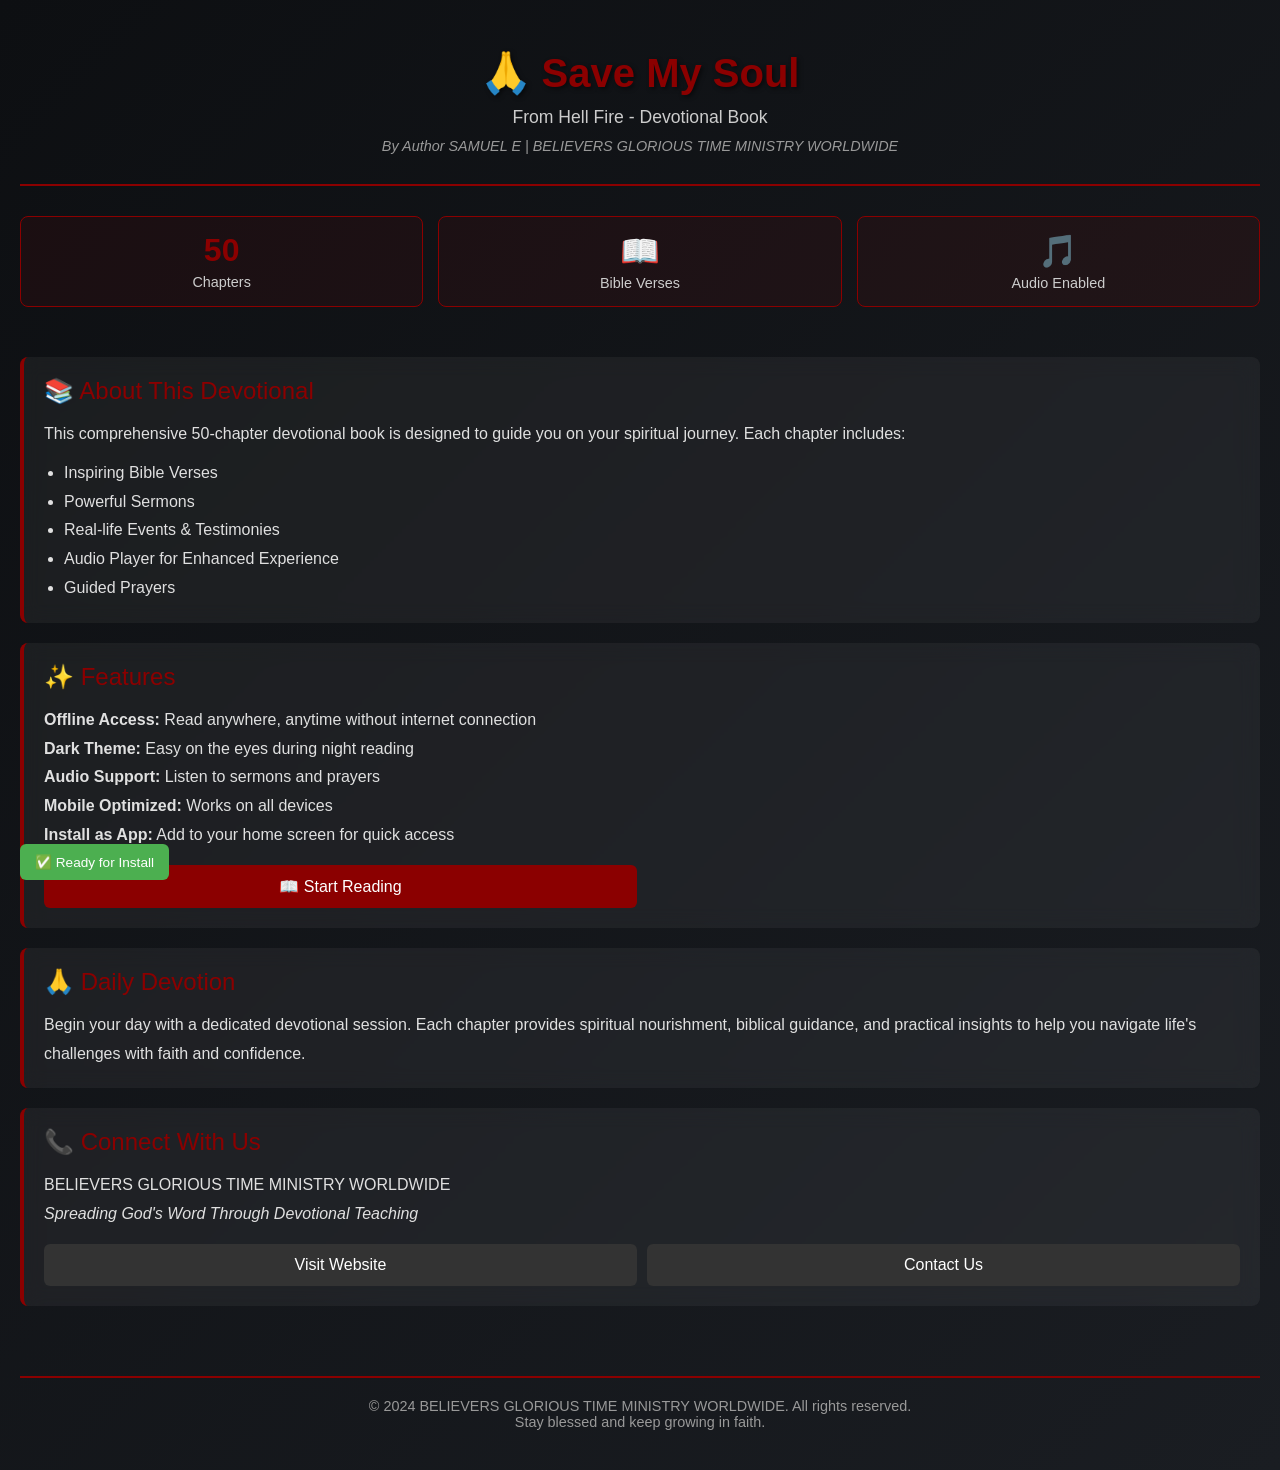
<file: index.htm>
<!DOCTYPE html>
<html lang="en">
<head>
  <meta charset="UTF-8">
  <meta name="viewport" content="width=device-width, initial-scale=1.0">
  <meta http-equiv="refresh" content="0; url=/">
  <title>Save My Soul From Hell Fire - Devotional Book</title>
</head>
<body style="background-color: #0d0f12; color: #ffffff; font-family: sans-serif; display: flex; align-items: center; justify-content: center; height: 100vh; margin: 0;">
  <p>Redirecting to Devotional Book...</p>
</body>
</html>
</file>
